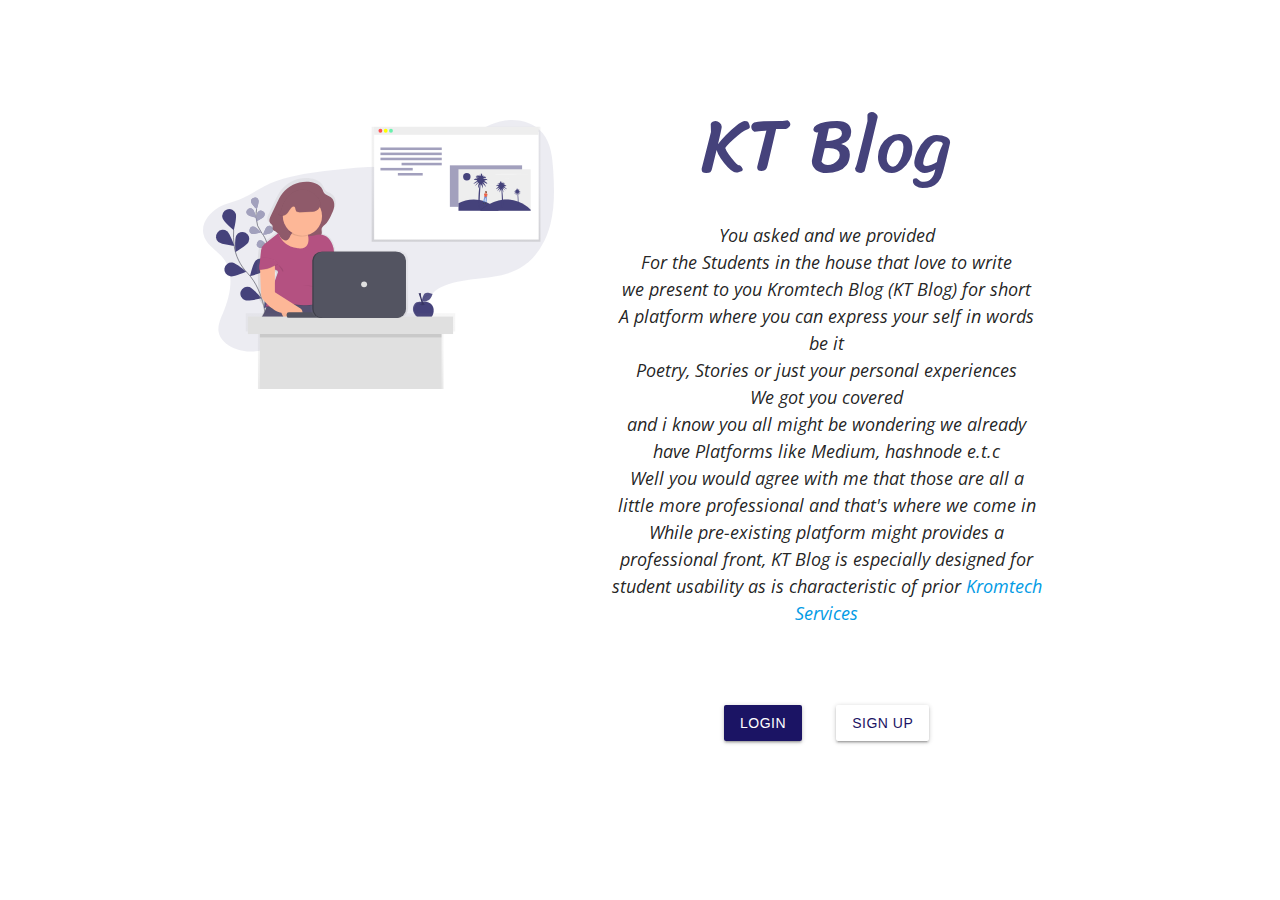
<file: index.html>
<!DOCTYPE html>
<html>

<head>
  <!--Import Google Icon Font-->
  <link href="https://fonts.googleapis.com/icon?family=Material+Icons" rel="stylesheet">
  <!--Import materialize.css-->
  <link type="text/css" rel="stylesheet" href="css/materialize.min.css" media="screen,projection" />
  <link type="text/css" rel="stylesheet" href="css/custom.css" media="screen,projection" />
  <!--Let browser know website is optimized for mobile-->
  <meta name="viewport" content="width=device-width, initial-scale=1.0" />
  <title>question</title>
</head>

<body class="white darken-3" style="width:100%; height:100%">

  <div class="container white valign-wrapper" style="margin-top: 3rem; margin-bottom: 3rem; border-radius: 3rem;">
    <div class="row center-align">
      <div class="col l5 s12" style="margin-top: 5rem;">
        <img class="responsive-img" src="./img/blog.svg" alt="">
      </div>

      <div class="col l7 s12" style="padding: 5%;">
        <div class="row title"> KT Blog </div>
        <p class="center-align font1">
          <i>You asked and we provided <br> For the Students in the house that love to write <br> we present to you
            Kromtech Blog (KT Blog) for short <br>A platform where you can express your self in words be it <br>Poetry,
            Stories or just your personal experiences <br> We got you covered <br>and i know you all might be wondering
            we already have Platforms like Medium, hashnode e.t.c <br> Well you would agree with me that those are all a
            little more professional and that's where we come in <br>While pre-existing platform might provides a
            professional front, KT Blog is especially designed for student usability as is characteristic of prior <a
              href="http://thekrom.tech">Kromtech Services</a> </i>


        </p>

        <br> <br>
        <div class="center">
          <a class="waves-effect waves-light btn pur white-text hoverable" href="./login.html" style="margin: 1rem;">Login</a>
          <a class="waves-effect waves-pur btn white pur-text hoverable" href="./signup.html" style="margin: 1rem;">Sign
            Up</a>
        </div>

      </div>

    </div>

  </div>




  <!--JavaScript at end of body for optimized loading-->
  <script type="text/javascript" src="js/materialize.min.js"></script>
  <script>  M.AutoInit();</script>

</body>

</html>
</file>
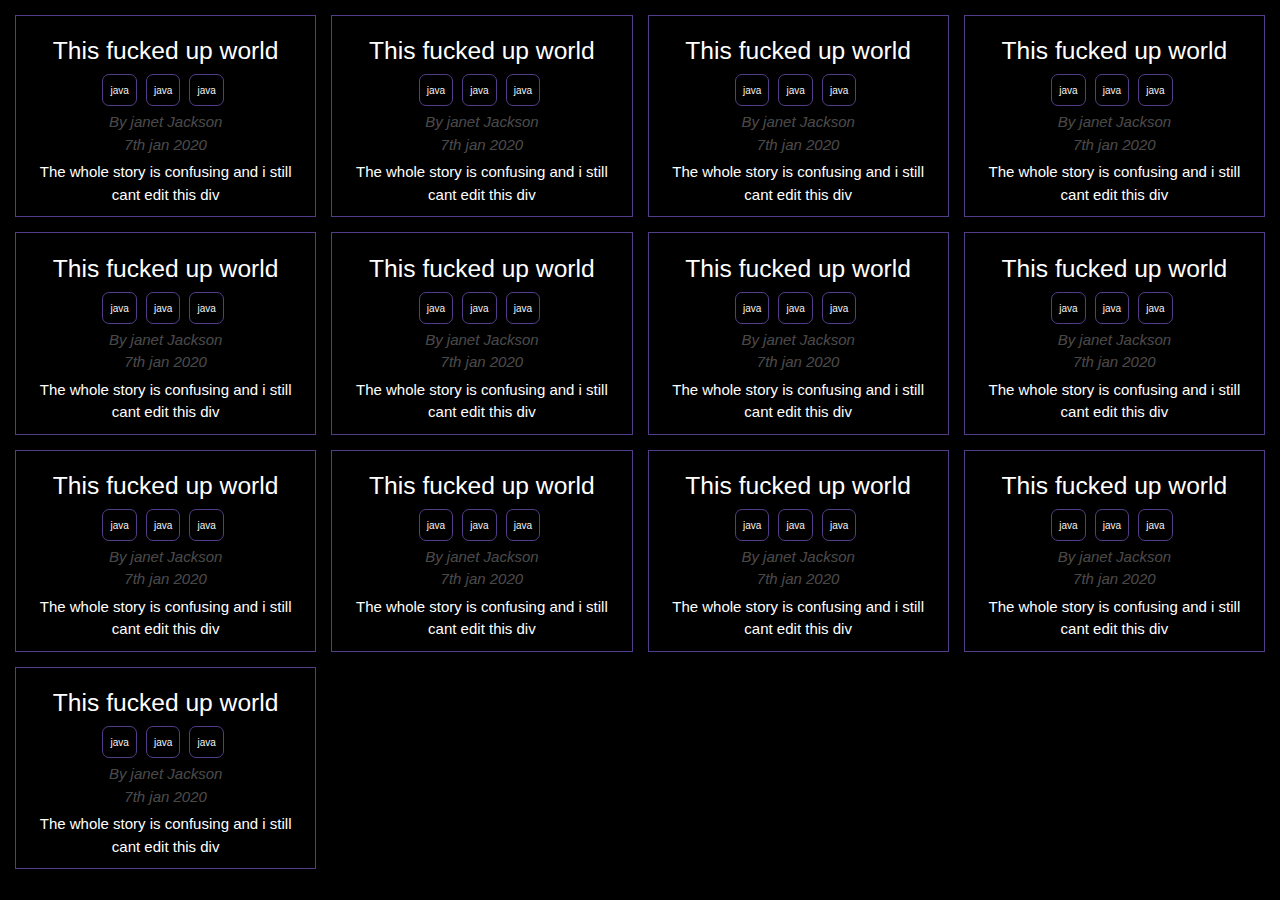
<file: blog.html>
<!DOCTYPE html>
<html>

<head>
  <!--Import Google Icon Font-->
  <link href="https://fonts.googleapis.com/icon?family=Material+Icons" rel="stylesheet">
  <!--Import materialize.css-->
  <link type="text/css" rel="stylesheet" href="css/materialize.min.css" media="screen,projection" />
  <link type="text/css" rel="stylesheet" href="css/custom.css" media="screen,projection" />
  <!--Let browser know website is optimized for mobile-->
  <meta name="viewport" content="width=device-width, initial-scale=1.0" />
  <title>question</title>
  <style>
    body {
      display: grid;
      grid-template-columns: repeat(4, 1fr);
      align-content: space-evenly;
      grid-gap: 1rem;
      /* justify-content: center; */
      background-color: black;
      /*#212121; */
      width: 100%;
      height: 100%;
      text-align: center;
      overflow: auto;
      color: white;
      padding: 1em;
    }

    main {
      border: 1px solid #5f469cde;
      display: flex;
      flex-direction: column;
      justify-content: flex-start;
      align-items: center;
       padding: 5px;
      /* width: 20rem; */
      /* height: 12rem; */

    }

    p {
      margin: 0;
    }

    i {
      /* opacity: 0.5; */
      color: rgba(233, 229, 229, 0.333);
    }

    .chip {
      font-size: 10px;
      font-weight: 500;
      border-radius: 7px;
      border: 1px solid #5f469cde;
      background-color: transparent;
      color: whitesmoke;
      width: fit-content;
      padding: 0px 7px;
    }
    article{
      margin: 5px;
    }

  </style>
</head>

<body>
  <main>
    <h5>This fucked up world</h5>
    <span>
      <pp class="chip">java</pp>
      <p class="chip">java</p>
      <p class="chip">java</p>
    </span>
    <p> <i>By janet Jackson </i></p>
    <p> <i>7th jan 2020</i></p>
    <article>The whole story is confusing and i still cant edit this div </article>
  </main>
  <main>
    <h5>This fucked up world</h5>
    <span>
      <pp class="chip">java</pp>
      <p class="chip">java</p>
      <p class="chip">java</p>
    </span>
    <p> <i>By janet Jackson </i></p>
    <p> <i>7th jan 2020</i></p>
    <article>The whole story is confusing and i still cant edit this div </article>
  </main>
  <main>
    <h5>This fucked up world</h5>
    <span>
      <pp class="chip">java</pp>
      <p class="chip">java</p>
      <p class="chip">java</p>
    </span>
    <p> <i>By janet Jackson </i></p>
    <p> <i>7th jan 2020</i></p>
    <article>The whole story is confusing and i still cant edit this div </article>
  </main>
  <main>
    <h5>This fucked up world</h5>
    <span>
      <pp class="chip">java</pp>
      <p class="chip">java</p>
      <p class="chip">java</p>
    </span>
    <p> <i>By janet Jackson </i></p>
    <p> <i>7th jan 2020</i></p>
    <article>The whole story is confusing and i still cant edit this div </article>
  </main>
  <main>
    <h5>This fucked up world</h5>
    <span>
      <pp class="chip">java</pp>
      <p class="chip">java</p>
      <p class="chip">java</p>
    </span>
    <p> <i>By janet Jackson </i></p>
    <p> <i>7th jan 2020</i></p>
    <article>The whole story is confusing and i still cant edit this div </article>
  </main>
  <main>
    <h5>This fucked up world</h5>
    <span>
      <pp class="chip">java</pp>
      <p class="chip">java</p>
      <p class="chip">java</p>
    </span>
    <p> <i>By janet Jackson </i></p>
    <p> <i>7th jan 2020</i></p>
    <article>The whole story is confusing and i still cant edit this div </article>
  </main>
  <main>
    <h5>This fucked up world</h5>
    <span>
      <pp class="chip">java</pp>
      <p class="chip">java</p>
      <p class="chip">java</p>
    </span>
    <p> <i>By janet Jackson </i></p>
    <p> <i>7th jan 2020</i></p>
    <article>The whole story is confusing and i still cant edit this div </article>
  </main>
  <main>
    <h5>This fucked up world</h5>
    <span>
      <pp class="chip">java</pp>
      <p class="chip">java</p>
      <p class="chip">java</p>
    </span>
    <p> <i>By janet Jackson </i></p>
    <p> <i>7th jan 2020</i></p>
    <article>The whole story is confusing and i still cant edit this div </article>
  </main>
  <main>
    <h5>This fucked up world</h5>
    <span>
      <pp class="chip">java</pp>
      <p class="chip">java</p>
      <p class="chip">java</p>
    </span>
    <p> <i>By janet Jackson </i></p>
    <p> <i>7th jan 2020</i></p>
    <article>The whole story is confusing and i still cant edit this div </article>
  </main>
  <main>
    <h5>This fucked up world</h5>
    <span>
      <pp class="chip">java</pp>
      <p class="chip">java</p>
      <p class="chip">java</p>
    </span>
    <p> <i>By janet Jackson </i></p>
    <p> <i>7th jan 2020</i></p>
    <article>The whole story is confusing and i still cant edit this div </article>
  </main>
  <main>
    <h5>This fucked up world</h5>
    <span>
      <pp class="chip">java</pp>
      <p class="chip">java</p>
      <p class="chip">java</p>
    </span>
    <p> <i>By janet Jackson </i></p>
    <p> <i>7th jan 2020</i></p>
    <article>The whole story is confusing and i still cant edit this div </article>
  </main>
  <main>
    <h5>This fucked up world</h5>
    <span>
      <pp class="chip">java</pp>
      <p class="chip">java</p>
      <p class="chip">java</p>
    </span>
    <p> <i>By janet Jackson </i></p>
    <p> <i>7th jan 2020</i></p>
    <article>The whole story is confusing and i still cant edit this div </article>
  </main>
  <main>
    <h5>This fucked up world</h5>
    <span>
      <pp class="chip">java</pp>
      <p class="chip">java</p>
      <p class="chip">java</p>
    </span>
    <p> <i>By janet Jackson </i></p>
    <p> <i>7th jan 2020</i></p>
    <article>The whole story is confusing and i still cant edit this div </article>
  </main>




  <!--JavaScript at end of body for optimized loading-->
  <script type="text/javascript" src="js/materialize.min.js"></script>
  <script>  M.AutoInit();</script>

</body>

</html>
</file>
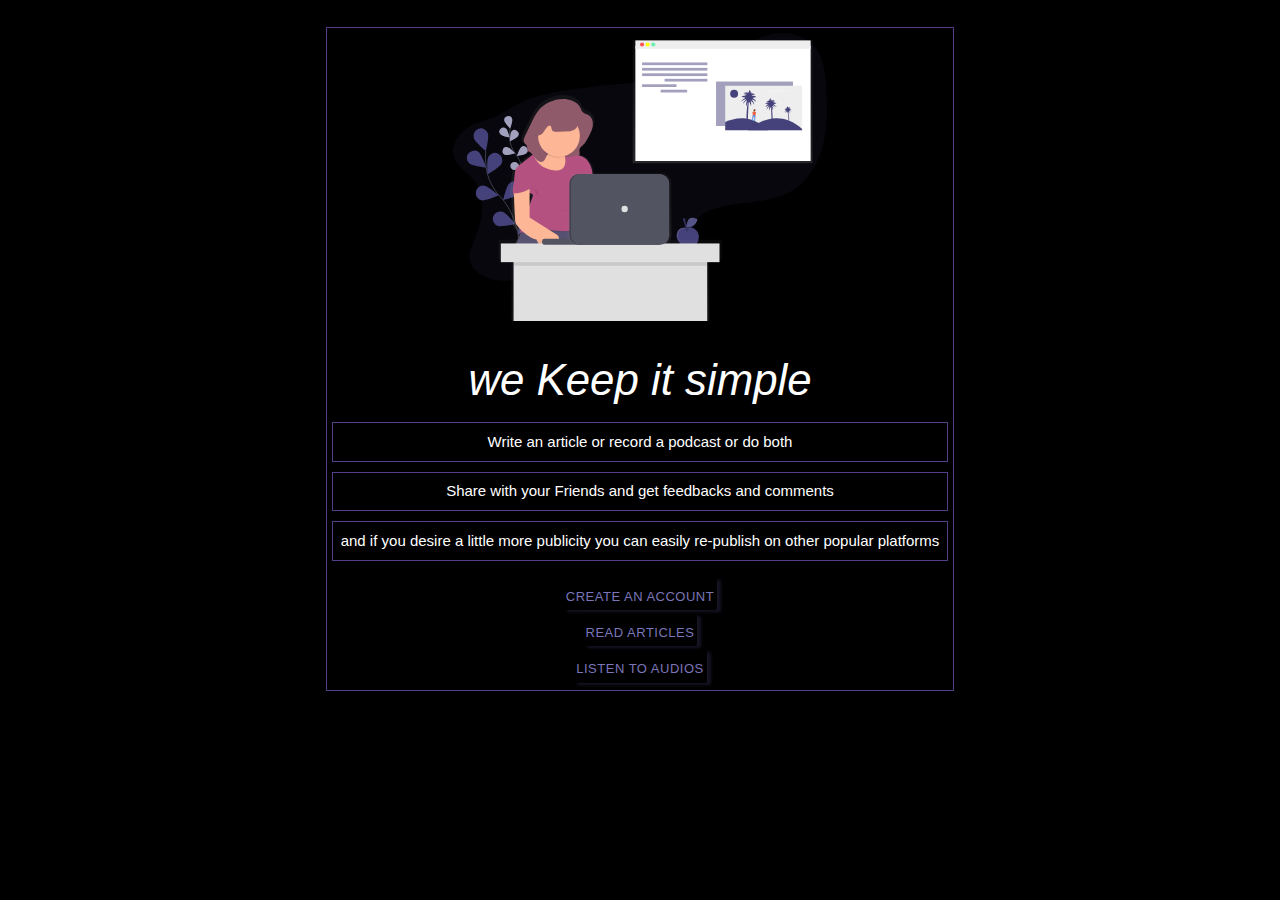
<file: home2.html>
<!DOCTYPE html>
<html>

<head>
  <!--Import Google Icon Font-->
  <link href="https://fonts.googleapis.com/icon?family=Material+Icons" rel="stylesheet">
  <!--Import materialize.css-->
  <link type="text/css" rel="stylesheet" href="css/materialize.min.css" media="screen,projection" />
  <link type="text/css" rel="stylesheet" href="css/custom.css" media="screen,projection" />
  <!--Let browser know website is optimized for mobile-->
  <meta name="viewport" content="width=device-width, initial-scale=1.0" />
  <title>question</title>
  <style>
    body {
      display: flex;
      justify-content: center;
      background-color: black; /*#212121; */
      width: 100%;
      height: 100%;
      text-align: center;
      overflow: auto;
    }

    main{
      border: 1px solid #5f469cde;
      display: flex;
      flex-direction: column;
      justify-content: center;
      align-items: center;
      position: absolute;
      top: 3%;
      padding: 5px;

    }
    article{
      color: white;
      /* padding: 15px; */
    }
    .btn-small{
      width: fit-content;
      padding: 3px;
      margin: 2px;
      box-shadow: 4px 2px 3px #2d28497a;;
    }
    button:focus{
      background-color: transparent;
    }
    .res{
      max-width: 25rem !important;
    }
    li{
      border: 1px solid #5f469cde;
      margin: 10px 0;
      padding: 0.5rem;
    }
  </style>
</head>

<body>
  <main>
    <article>
      <img class="responsive-img res" src="./img/blog.svg" alt="">
      <h3> <i> we Keep it simple </i> </h3>
      <ul>
        <li>Write an article or record a podcast or do both</li>
        <li>Share with your Friends and get feedbacks and comments</li>
        <li>and if you desire a little more publicity you can easily re-publish on other popular platforms</li>
      </ul>

    </article>

    <button class="btn-small">Create an Account</button>
    <button class="btn-small">Read Articles</button>
    <button class="btn-small">Listen to audios</button>

  </main>




  <!--JavaScript at end of body for optimized loading-->
  <script type="text/javascript" src="js/materialize.min.js"></script>
  <script>  M.AutoInit();</script>

</body>

</html>
</file>
<file: css/custom.css>
@import url('https://fonts.googleapis.com/css2?family=Sriracha&display=swap');
@import url('https://fonts.googleapis.com/css2?family=Open+Sans&display=swap');
body {
  overflow-x: hidden !important;
  width: 100%;
}

.title {
  font-family: 'Sriracha', cursive;
  font-size: 5rem;
  color: #45427B;
}

.font1 {
  font-family: 'Open Sans', sans-serif;
  font-size: large;
}

.cover {
  background-image: url(../img/seconddp.jpg);
  background-size: cover;
  background-position: center;
  text-align: center;
  color: #fff;
  /* background-color: #512da8; */
  margin-top: -64px;
  height: 30rem;
}

.ma {
  padding-top: 9rem;
}

.editTitle {
  margin-top: 40px;
  margin-bottom: 0px;
  height: 4rem;
  border-bottom-width: 1px;
  resize: vertical;
  box-sizing: border-box;
  border-width: 0;
  border-style: solid;
  font-size: 2.25rem !important;
  color: #fff;
}

button, input, optgroup, select, textarea {
  padding: 0;
  line-height: inherit;
  color: inherit;
}

textarea {
  resize: none !important;
  overflow: hidden !important;
  overflow-wrap: break-word;
  border: none !important;
  height: 4rem;
  padding: 2rem;
  outline: none;
  font-size: 2.25rem !important;
  margin: 0 0 0 0 !important;
}

textarea:focus {
  outline: none !important;
  border: none !important;
}

.editTab {
  border-top: white thick;
  border-bottom: white;
  width: 100%;
  margin: 0ex;
}

textarea.materialize-textarea:focus:not([readonly]) {
  border-bottom: none !important;
  -webkit-box-shadow: none !important;
  box-shadow: none !important;
  margin: 0 0 0 0 !important;
}

.btn-small {
  background-color: transparent;
  color: rgb(123, 118, 185);
}

.btn-small:hover {
  background-color: rgb(123, 118, 185);
  color: white;
}

.btn-large {
  background-color: transparent;
  color: rgb(123, 118, 185);
}

.btn-large:hover {
  background-color: rgb(123, 118, 185);
  color: white;
}

.btn {
  background-color: transparent;
  color: #1B1464;
}

.btn:hover {
  background-color: #1B1464;
  color: white;
}

.publish {
  background-color: rgb(123, 118, 185) !important;
  color: white;
}

.publish:hover {
  background-color: transparent !important;
  color: rgb(123, 118, 185);
}

#textBox {
  font-size: 1rem !important;
  color: white;
  margin-top: 2rem;
  background-color: transparent !important;
  text-align: left !important;
}

#textView {
  font-size: 1rem !important;
  color: white;
  margin-top: 2rem;
  background-color: transparent !important;
  text-align: left !important;
}

[contenteditable=true]:empty:before {
  content: attr(placeholder);
  pointer-events: none;
  display: block;
  justify-content: left;
  align-items: left;
  color: rgb(172, 168, 168);
  background-color: transparent !important;
}

[contenteditable=true]:focus {
  border: none;
  outline: none;
  background-color: transparent !important;
}

/* */

div[contenteditable=true] {
  border: 0px dashed #AAA;
  width: 100%;
  height: 30rem;
  background-color: transparent !important;
}

.deepshadow {
  color: rgb(36, 32, 110);
  text-shadow: 0 0 5px #45427B, 0 0 10px #45427B, 0 0 20px #45427B;
}

.m1 {
  margin: 1rem;
}

.Rbtn {
  height: 7rem !important;
  width: 7rem !important;
}

button:disabled {
  background-color: rgb(158, 158, 172);
  color: #fff
}

.input {
  border: 0.5px solid #512da8 !important;
  width: 65%;
}

input:disabled {
  background-color: rgb(158, 158, 172);
  border: 0.5px solid #38363b !important;
  width: 65%;
}

.flex {
  display: flex;
  justify-content: space-evenly;
  overflow-x: auto;
  flex-wrap: wrap;
}

.siz {
  width: 23%;
}

@media only screen and (max-width: 900px) {
  .siz {
    width: 45%;
  }
}

@media only screen and (max-width: 450px) {
  .siz {
    width: 100%;
  }
}
</file>
